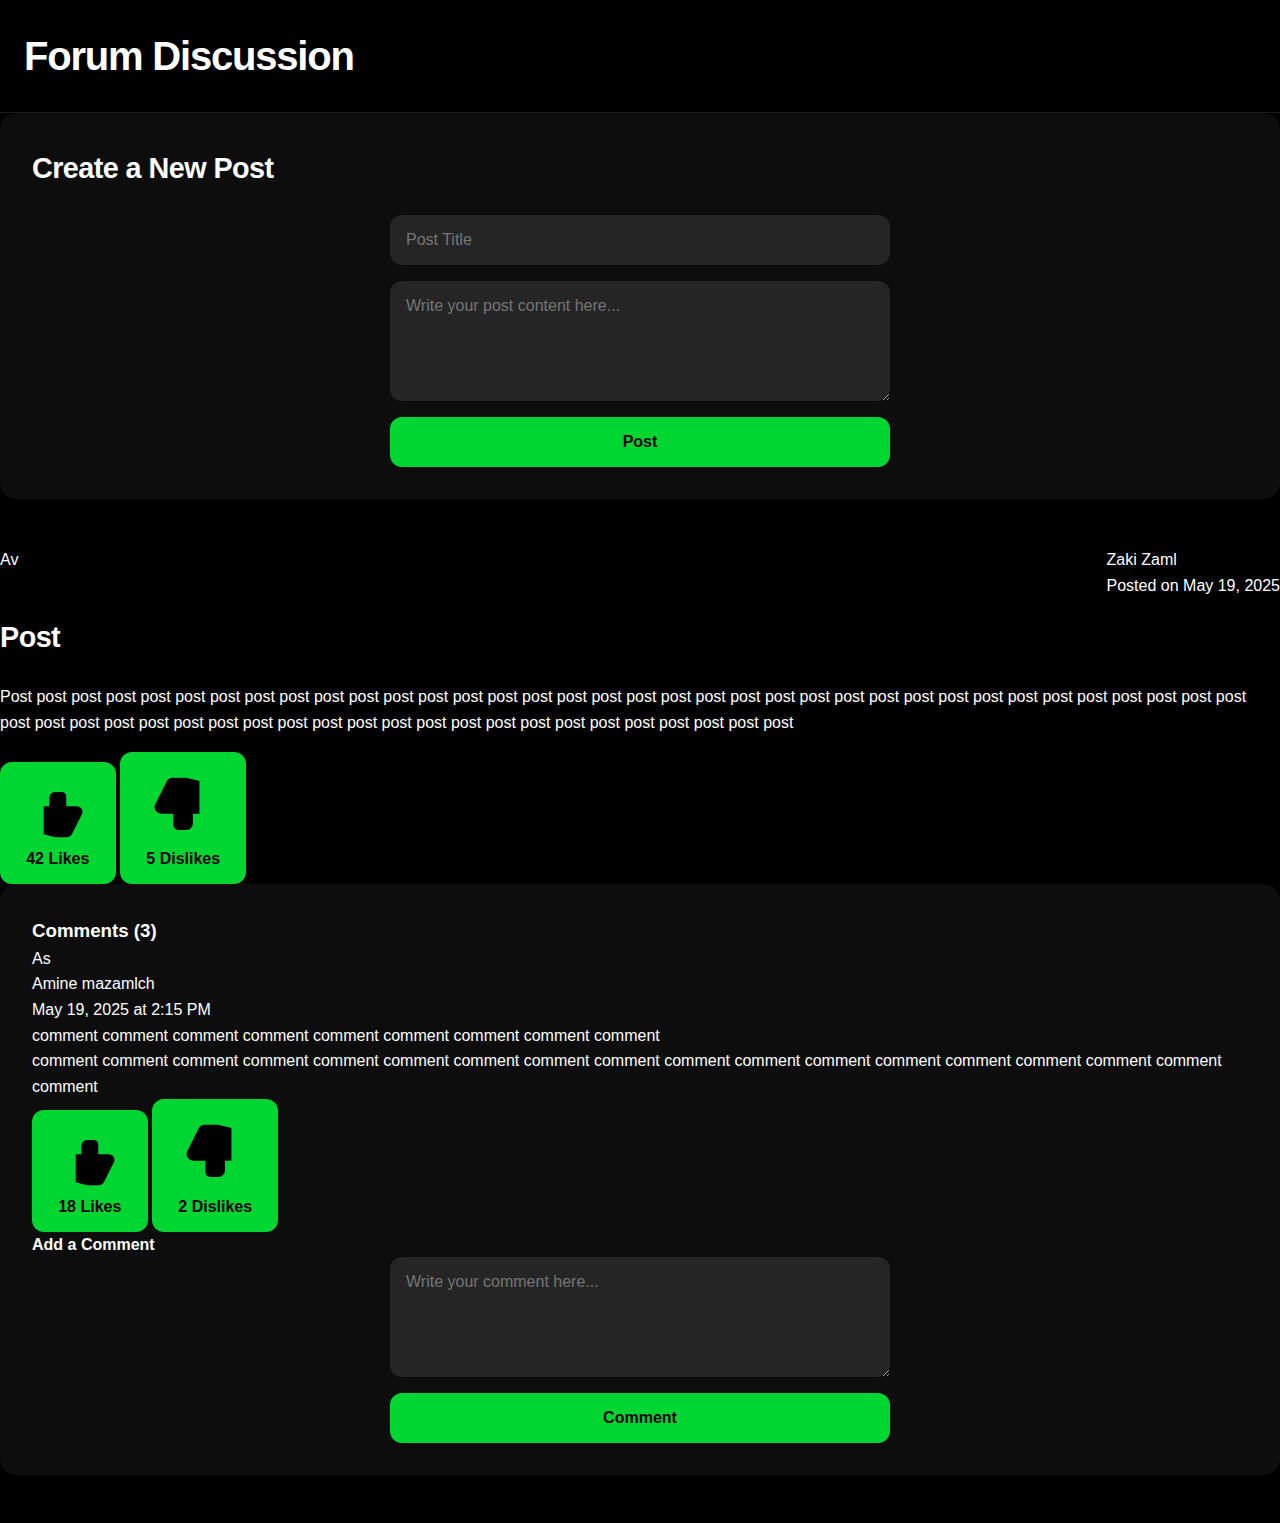
<file: static/index.html>
<!DOCTYPE html>
<html lang="en">
<head>
  <meta charset="UTF-8" />
  <meta name="viewport" content="width=device-width, initial-scale=1.0" />
  <title>Real-Time Forum</title>
  <link rel="stylesheet" href="style.css" />
</head>
<body>
  <div id="app">
    
  </div>

  <div class="Postes" id="Postes">
        <header>
            <h1>Forum Discussion</h1>
        </header>

        <section class="create-post">
            <h2>Create a New Post</h2>
            <form class="post-form">
                <input type="text" placeholder="Post Title" required>
                <textarea placeholder="Write your post content here..." required></textarea>
                <button type="submit">Post</button>
            </form>
        </section>

        <article class="main-post">
            <div class="post-header">
                <div class="avatar">Av</div>
                <div class="post-info">
                    <div class="post-author">Zaki Zaml</div>
                    <div class="post-date">Posted on May 19, 2025</div>
                </div>
            </div>
            <div class="post-content">
                <h2>Post</h2>
                <p>Post post post post post post post post post post post post post post post post post 
                    post post post post post post post post post post post post post post post post 
                    post post post post post post post post post post 
                    post post post post post post post post post post post post post post post post 
                </p>
            </div>
            <div class="post-actions">
                <button class="action-button like-button">
                    <svg class="icon" viewBox="0 0 24 24" xmlns="http://www.w3.org/2000/svg">
                        <path
                            d="M14 10h4.764a2 2 0 011.789 2.894l-3.5 7A2 2 0 0115.263 21h-4.017c-.163 0-.326-.02-.485-.06L7 20V10h2V7a2 2 0 012-2h2.5a1.5 1.5 0 011.5 1.5v3.5z">
                        </path>
                    </svg>
                    <span>42 Likes</span>
                </button>
                <button class="action-button dislike-button">
                    <svg class="icon" viewBox="0 0 24 24" xmlns="http://www.w3.org/2000/svg">
                        <path
                            d="M10 14H5.236a2 2 0 01-1.789-2.894l3.5-7A2 2 0 018.736 3h4.018c.163 0 .326.02.485.06L17 4v10h-2v3a2 2 0 01-2 2h-2.5a1.5 1.5 0 01-1.5-1.5V14z">
                        </path>
                    </svg>
                    <span>5 Dislikes</span>
                </button>
            </div>
        </article>

        <section class="comments-section">
            <h3 class="comments-header">Comments (3)</h3>

            <div class="comment">
                <div class="comment-header">
                    <div class="avatar">As</div>
                    <div class="comment-info">
                        <div class="post-author">Amine mazamlch</div>
                        <div class="post-date">May 19, 2025 at 2:15 PM</div>
                    </div>
                </div>
                <div class="comment-content">
                    <p>comment comment comment comment comment comment comment comment comment </p>
                    comment comment comment comment comment comment comment comment comment 
                    comment comment comment comment comment comment comment comment comment 
                </div>
                <div class="comment-actions">
                    <button class="action-button like-button">
                        <svg class="icon" viewBox="0 0 24 24" xmlns="http://www.w3.org/2000/svg">
                            <path
                                d="M14 10h4.764a2 2 0 011.789 2.894l-3.5 7A2 2 0 0115.263 21h-4.017c-.163 0-.326-.02-.485-.06L7 20V10h2V7a2 2 0 012-2h2.5a1.5 1.5 0 011.5 1.5v3.5z">
                            </path>
                        </svg>
                        <span>18 Likes</span>
                    </button>
                    <button class="action-button dislike-button">
                        <svg class="icon" viewBox="0 0 24 24" xmlns="http://www.w3.org/2000/svg">
                            <path
                                d="M10 14H5.236a2 2 0 01-1.789-2.894l3.5-7A2 2 0 018.736 3h4.018c.163 0 .326.02.485.06L17 4v10h-2v3a2 2 0 01-2 2h-2.5a1.5 1.5 0 01-1.5-1.5V14z">
                            </path>
                        </svg>
                        <span>2 Dislikes</span>
                    </button>
                </div>
            </div>

            

            <div class="add-comment">
                <h4>Add a Comment</h4>
                <form>
                    <textarea placeholder="Write your comment here..." required></textarea>
                    <button type="submit">Comment</button>
                </form>
            </div>
        </section>
    </div>
  <script type="module" src="app.js"></script>
</body>
</html>
</file>
<file: static/style.css>
/* Cash App-inspired Forum CSS */

/* Reset and Base Styles */
* {
  margin: 0;
  padding: 0;
  box-sizing: border-box;
  font-family: -apple-system, BlinkMacSystemFont, 'Segoe UI', Roboto, Helvetica, Arial, sans-serif;
}

:root {
  --cash-black: #000000;
  --cash-green: #00D632;
  --cash-white: #FFFFFF;
  --cash-gray-light: #F8F8F8;
  --cash-gray-medium: #E0E0E0;
  --cash-gray-dark: #333333;
}

body {
  background-color: var(--cash-black);
  color: var(--cash-white);
  line-height: 1.6;
}

/* Layout */
header {
  background-color: var(--cash-black);
  padding: 1.5rem;
  display: flex;
  justify-content: space-between;
  align-items: center;
  border-bottom: 1px solid rgba(255, 255, 255, 0.1);
  position: sticky;
  top: 0;
  z-index: 100;
}

main {
  max-width: 1200px;
  margin: 0 auto;
  padding: 2rem;
}

section {
  margin-bottom: 3rem;
  background-color: rgba(255, 255, 255, 0.05);
  border-radius: 16px;
  padding: 2rem;
  transition: all 0.3s ease;
}

/* Typography */
h1 {
  font-size: 2.5rem;
  font-weight: 800;
  letter-spacing: -0.03em;
}

h2 {
  font-size: 1.8rem;
  margin-bottom: 1.5rem;
  font-weight: 700;
  letter-spacing: -0.02em;
}

/* Navigation */
nav {
  display: flex;
  gap: 1rem;
  align-items: center;
}

#usernameDisplay {
  margin-right: 1rem;
  font-weight: 600;
  color: var(--cash-green);
}

/* Forms */
form {
  display: flex;
  flex-direction: column;
  gap: 1rem;
  max-width: 500px;
  margin: 0 auto;
}

input, 
textarea, 
select {
  padding: 1rem;
  border-radius: 12px;
  border: none;
  background-color: rgba(255, 255, 255, 0.1);
  color: var(--cash-white);
  font-size: 1rem;
  transition: all 0.2s ease;
}

input:focus, 
textarea:focus, 
select:focus {
  outline: none;
  background-color: rgba(255, 255, 255, 0.15);
  box-shadow: 0 0 0 2px var(--cash-green);
}

textarea {
  min-height: 120px;
  resize: vertical;
}

select {
  appearance: none;
  background-image: url("data:image/svg+xml,%3Csvg xmlns='http://www.w3.org/2000/svg' width='24' height='24' viewBox='0 0 24 24' fill='none' stroke='white' stroke-width='2' stroke-linecap='round' stroke-linejoin='round'%3E%3Cpolyline points='6 9 12 15 18 9'%3E%3C/polyline%3E%3C/svg%3E");
  background-repeat: no-repeat;
  background-position: right 1rem center;
  background-size: 1.2em;
  padding-right: 2.5rem;
}

/* Buttons */
button {
  background-color: var(--cash-green);
  color: var(--cash-black);
  border: none;
  border-radius: 12px;
  padding: 1rem 1.5rem;
  font-size: 1rem;
  font-weight: 600;
  cursor: pointer;
  transition: all 0.2s ease;
}

button:hover {
  background-color: #00BF2D;
  transform: translateY(-2px);
}

button:active {
  transform: translateY(0);
}

/* Posts Section */
#createPostForm {
  margin-bottom: 2rem;
  padding-bottom: 2rem;
  border-bottom: 1px solid rgba(255, 255, 255, 0.1);
}

#postsList {
  display: grid;
  gap: 1.5rem;
}

.post {
  background-color: rgba(255, 255, 255, 0.07);
  border-radius: 12px;
  padding: 1.5rem;
  transition: all 0.2s ease;
}

.post:hover {
  background-color: rgba(255, 255, 255, 0.1);
}

.post-header {
  display: flex;
  justify-content: space-between;
  margin-bottom: 1rem;
}

.post-title {
  font-size: 1.4rem;
  font-weight: 700;
  color: var(--cash-white);
}

.post-category {
  display: inline-block;
  background-color: var(--cash-green);
  color: var(--cash-black);
  padding: 0.3rem 0.8rem;
  border-radius: 20px;
  font-size: 0.8rem;
  font-weight: 600;
}

.post-content {
  margin-bottom: 1rem;
  line-height: 1.6;
}

.post-meta {
  display: flex;
  justify-content: space-between;
  font-size: 0.9rem;
  color: rgba(255, 255, 255, 0.6);
}

/* Utility Classes */
.hidden {
  display: none;
}

/* Animations */
@keyframes fadeIn {
  from { opacity: 0; transform: translateY(10px); }
  to { opacity: 1; transform: translateY(0); }
}

section:not(.hidden) {
  animation: fadeIn 0.3s ease forwards;
}

/* Responsive Design */
@media (max-width: 768px) {
  header {
    flex-direction: column;
    align-items: flex-start;
    gap: 1rem;
  }
  
  nav {
    width: 100%;
    justify-content: space-between;
  }
  
  main {
    padding: 1rem;
  }
  
  section {
    padding: 1.5rem;
  }
}

@media (max-width: 480px) {
  h1 {
    font-size: 2rem;
  }
  
  h2 {
    font-size: 1.5rem;
  }
  
  button {
    padding: 0.8rem 1.2rem;
  }
  
  input, textarea, select {
    padding: 0.8rem;
  }
}
</file>
